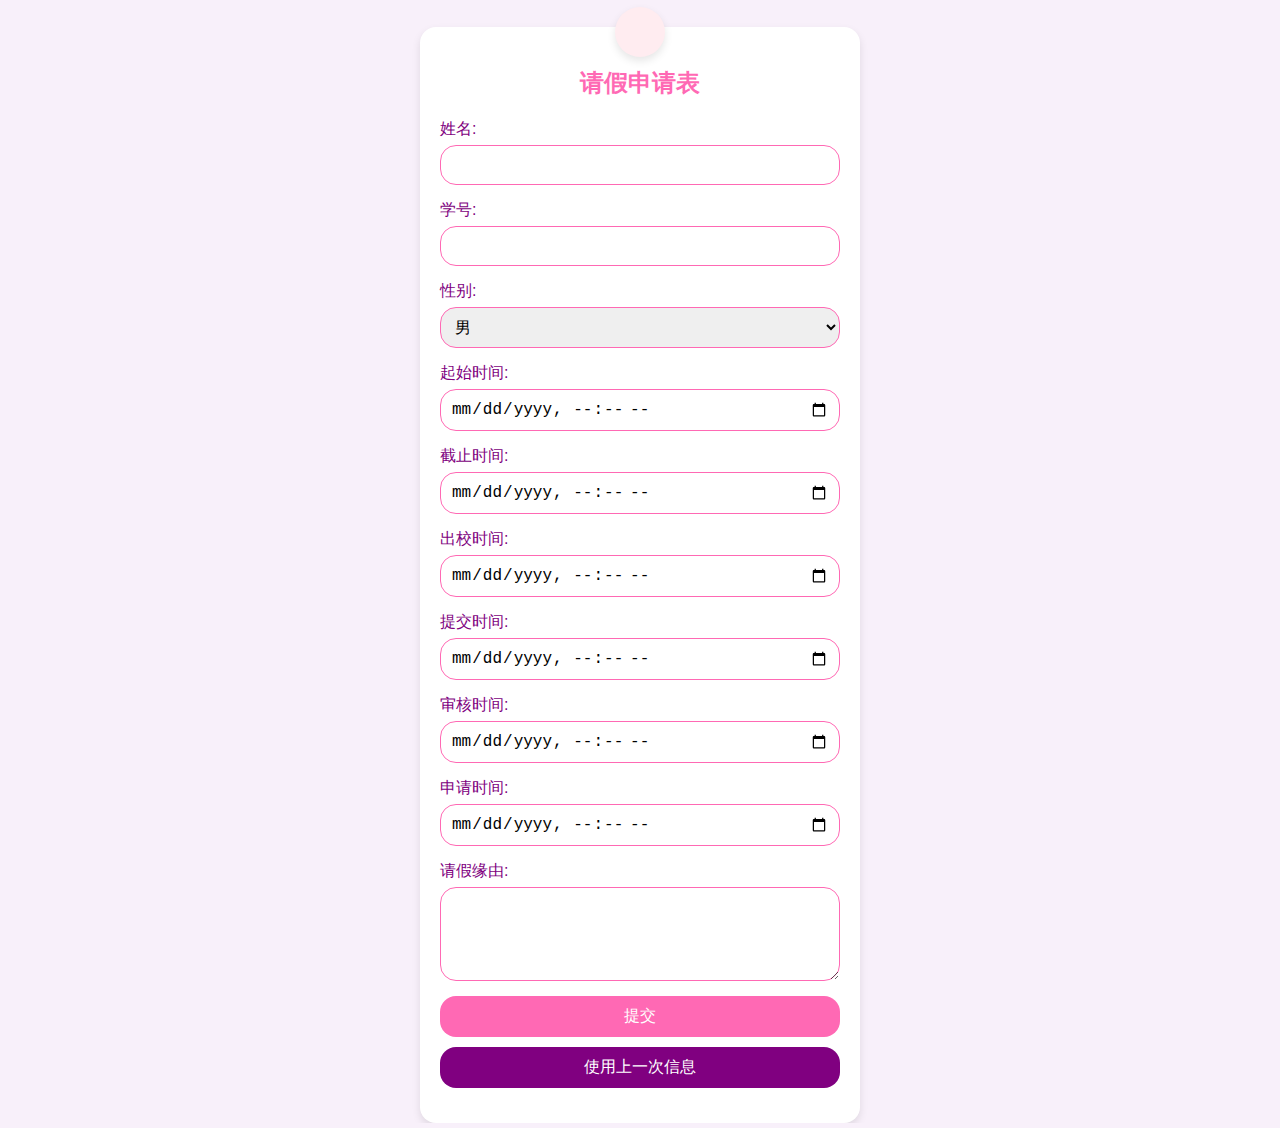
<file: index.html>
<!DOCTYPE html>
<html>

<head>
  <meta charset="UTF-8">
  <meta name="viewport" content="width=device-width, initial-scale=1.0">
  <title>请假页面</title>
  <style>
    body {
      font-family: Arial, sans-serif;
      background-color: #f8f0fa; /* 柔和的粉色背景 */
      display: flex;
      justify-content: center;
      align-items: center;
      height: 100vh;
      margin: 0;
    }

    .form-container {
      margin-top:250px;
      width: 90%;
      max-width: 400px;
      background-color: #fff;
      padding: 20px;
      border-radius: 16px; /* 更圆润的边角 */
      box-shadow: 0 4px 8px rgba(0, 0, 0, 0.1);
      position: relative;
    }

    .form-container::before {
      content: '';
      position: absolute;
      top: -20px;
      left: 50%;
      transform: translateX(-50%);
      width: 50px;
      height: 50px;
      background-color: #ffecf0; /* 柔和的粉色 */
      border-radius: 50%;
      box-shadow: 0 4px 8px rgba(0, 0, 0, 0.1);
    }

    .form-container h2 {
      text-align: center;
      margin-bottom: 20px;
      font-size: 24px;
      color: #ff69b4; /* 粉色字体 */
    }

    .form-group {
      display: flex;
      flex-direction: column;
      margin-bottom: 15px;
    }

    .form-group label {
      margin-bottom: 5px;
      font-size: 16px;
      color: #800080; /* 紫色字体 */
    }

    .form-group input,
    .form-group textarea,
    .form-group select {
      padding: 10px;
      border: 1px solid #ff69b4; /* 粉色边框 */
      border-radius: 16px; /* 更圆润的边角 */
      font-size: 16px;
      width: 100%;
      box-sizing: border-box;
      transition: border-color 0.3s;
    }

    .form-group input:focus,
    .form-group textarea:focus,
    .form-group select:focus {
      border-color: #ff1493; /* 更深的粉色 */
    }

    .form-group button,
    .form-group .btn-link {
      padding: 10px;
      background-color: #ff69b4; /* 粉色按钮 */
      color: #fff;
      border: none;
      border-radius: 16px; /* 更圆润的边角 */
      font-size: 16px;
      cursor: pointer;
      text-align: center;
      width: 100%;
      box-sizing: border-box;
      transition: background-color 0.3s;
    }

    .form-group button:hover,
    .form-group .btn-link:hover {
      background-color: #ff1493; /* 更深的粉色 */
    }

    .form-group .btn-link {
      background-color: #800080; /* 紫色按钮 */
    }

    .form-group .btn-link:hover {
      background-color: #9932cc; /* 更深的紫色 */
    }

    .confirmation-message {
      text-align: center;
      margin-top: 20px;
      color: #ff69b4; /* 粉色字体 */
      font-size: 18px;
    }

    /* 响应式调整 */
    @media (max-width: 600px) {
      .form-container {
        padding: 15px;
      }

      .form-container h2 {
        font-size: 22px;
      }

      .form-group label {
        font-size: 14px;
      }

      .form-group input,
      .form-group textarea,
      .form-group select,
      .form-group button,
      .form-group .btn-link {
        font-size: 14px;
      }

      .confirmation-message {
        font-size: 16px;
      }
    }
  </style>
</head>

<body>
  <div class="form-container">
    <h2>请假申请表</h2>
    <form id="leaveForm">
      <div class="form-group">
        <label for="name">姓名:</label>
        <input type="text" id="name" name="name" required>
      </div>

      <div class="form-group">
        <label for="studentId">学号:</label>
        <input type="text" id="studentId" name="studentId" required>
      </div>

      <div class="form-group">
        <label for="gender">性别:</label>
        <select id="gender" name="gender" required>
          <option value="male">男</option>
          <option value="female">女</option>
        </select>
      </div>

      <div class="form-group">
        <label for="startTime">起始时间:</label>
        <input type="datetime-local" id="startTime" name="startTime" required>
      </div>

      <div class="form-group">
        <label for="endTime">截止时间:</label>
        <input type="datetime-local" id="endTime" name="endTime" required>
      </div>

      <div class="form-group">
        <label for="departureTime">出校时间:</label>
        <input type="datetime-local" id="departureTime" name="departureTime" required>
      </div>

      <div class="form-group">
        <label for="submitTime">提交时间:</label>
        <input type="datetime-local" id="submitTime" name="submitTime" required>
      </div>

      <div class="form-group">
        <label for="reviewTime">审核时间:</label>
        <input type="datetime-local" id="reviewTime" name="reviewTime" required>
      </div>

      <div class="form-group">
        <label for="applyTime">申请时间:</label>
        <input type="datetime-local" id="applyTime" name="applyTime" required>
      </div>

      <div class="form-group">
        <label for="reason">请假缘由:</label>
        <textarea id="reason" name="reason" rows="4" cols="50" required></textarea>
      </div>

      <div class="form-group">
        <button type="submit">提交</button>
        <a href="首页.html" class="btn-link" style="margin-top: 10px;text-decoration: none;">使用上一次信息</a>
      </div>
    </form>
    <div class="confirmation-message" id="confirmationMessage" style="display: none;">
      请假申请已提交！
    </div>
  </div>

  <script>
    document.getElementById('leaveForm').addEventListener('submit', function (event) {
      event.preventDefault(); // 阻止表单默认提交行为

      const name = document.getElementById('name').value;
      const studentId = document.getElementById('studentId').value;
      const gender = document.getElementById('gender').value;
      const startTime = document.getElementById('startTime').value;
      const endTime = document.getElementById('endTime').value;
      const departureTime = document.getElementById('departureTime').value;
      const submitTime = document.getElementById('submitTime').value;
      const reviewTime = document.getElementById('reviewTime').value;
      const applyTime = document.getElementById('applyTime').value;
      const reason = document.getElementById('reason').value;

      // 将时间数据存储到本地存储
      localStorage.setItem('leaveName', name);
      localStorage.setItem('leaveStudentId', studentId);
      localStorage.setItem('leaveGender', gender);
      localStorage.setItem('leaveStartTime', formatTime(startTime));
      localStorage.setItem('leaveEndTime', formatTime(endTime));
      localStorage.setItem('leaveDepartureTime', formatChineseDate(departureTime.split('T')[0]));
      localStorage.setItem('leaveSubmitTime', formatTime(submitTime));
      localStorage.setItem('leaveReviewTime', formatTime(reviewTime));
      localStorage.setItem('leaveApplyTime', formatChineseTime(applyTime));
      localStorage.setItem('leaveReason', reason);

      // 显示确认消息
      const confirmationMessage = document.getElementById('confirmationMessage');
      confirmationMessage.style.display = 'block';

      // 延迟跳转到其他页面
      setTimeout(() => {
        window.location.href = '首页.html';
      }, 2000); // 2秒后跳转
    });

    function formatTime(dateTime) {
      const [date, time] = dateTime.split('T');
      return `${date} ${time}`;
    }

    function formatChineseTime(dateTime) {
      const [date, time] = dateTime.split('T');
      const [year, month, day] = date.split('-');
      return `${year}年${parseInt(month)}月${parseInt(day)}日 ${time}`;
    }

    function formatChineseDate(date) {
      const [year, month, day] = date.split('-');
      return `${parseInt(month)}月${parseInt(day)}日`;
    }
  </script>
</body>

</html>
</file>
